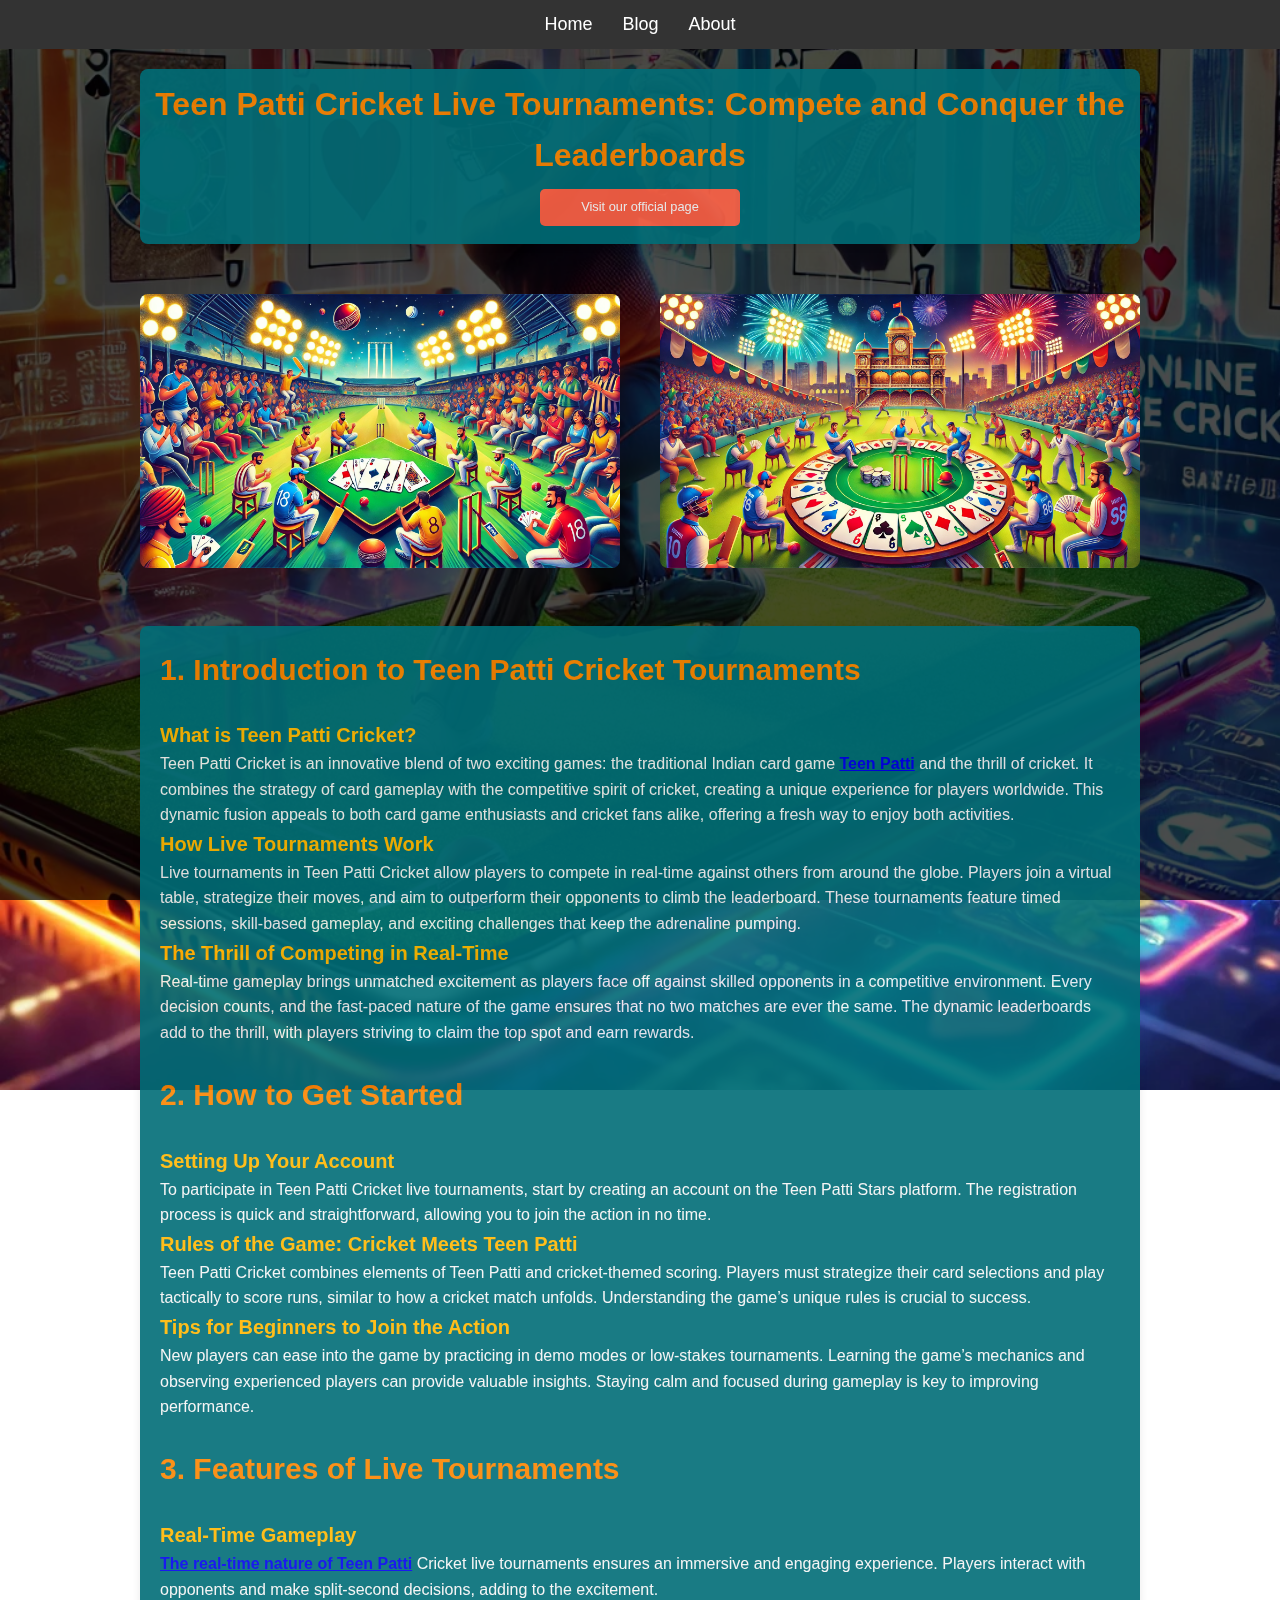
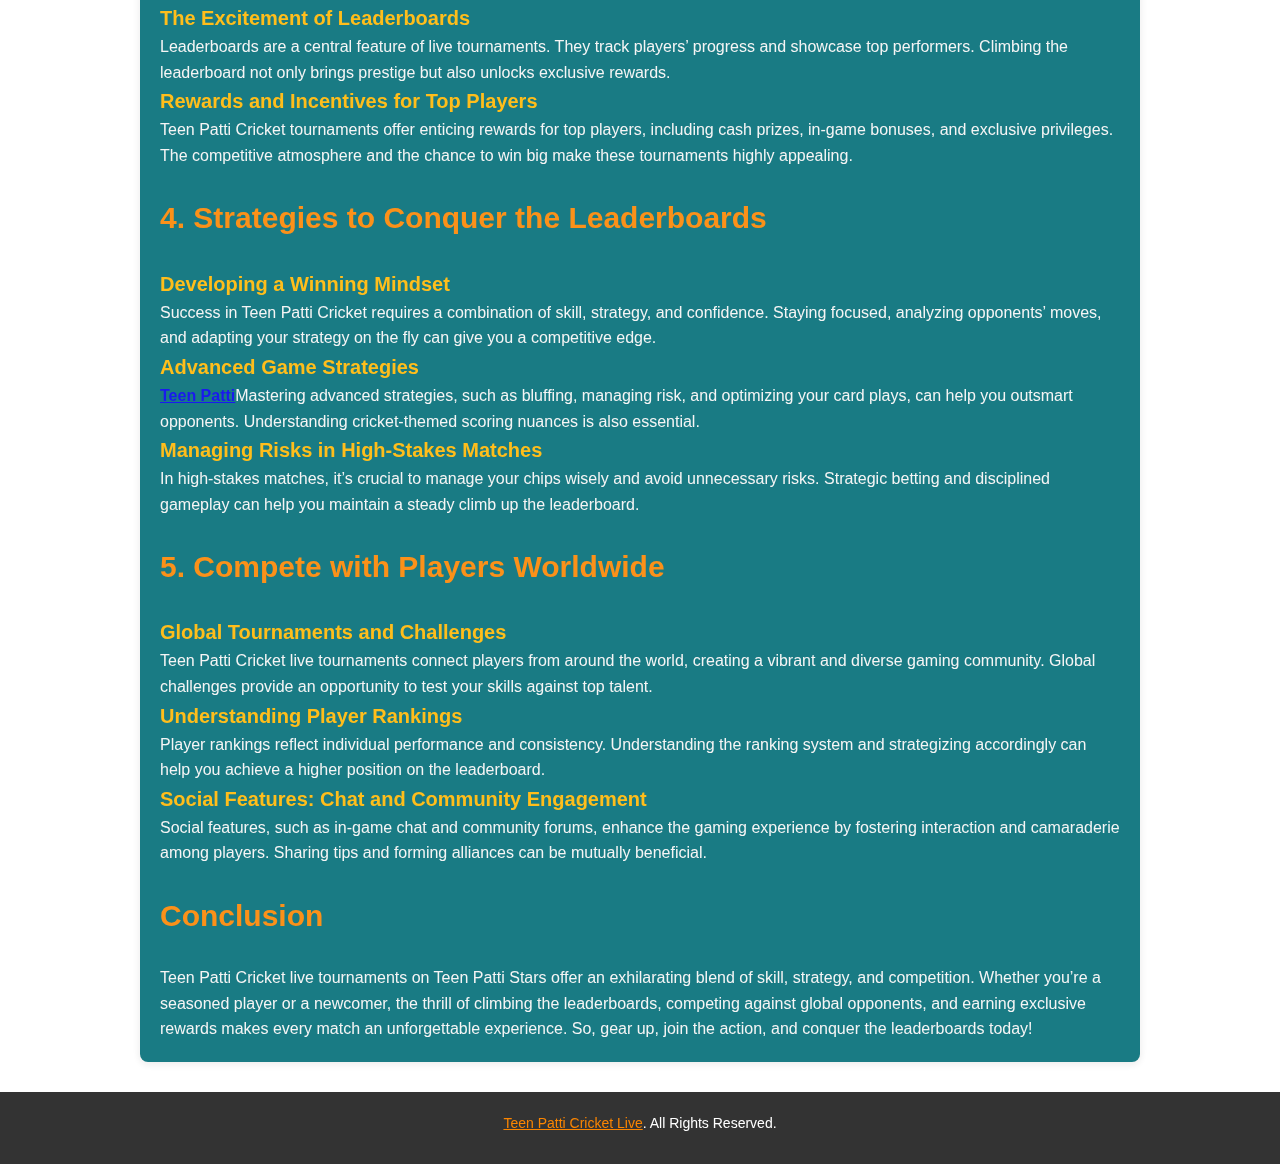
<file: index.html>
<!DOCTYPE html>
<html lang="en">
<head>
    <meta charset="UTF-8">
    <meta name="viewport" content="width=device-width, initial-scale=1.0">
    <meta name="google-site-verification" content="5WUyK4q5jqjuhExcSAVHgecsEATJInm_I01z9UGxLEs" />
    <title>Teen Patti Cricket Live Tournaments: Compete and Conquer the Leaderboards</title>
    <link rel="stylesheet" href="styles.css">
</head>
<body>
    <!-- Header Navbar -->
    <header>
        <nav class="navbar">
            <ul>
                <li><a href="/Teen-Patti-Cricket-Live/">Home</a></li>
                <li><a href="/Teen-Patti-Cricket-Live/blogs.html">Blog</a></li>
                <li><a href="/Teen-Patti-Cricket-Live/about-us.html">About</a></li>
            </ul>
        </nav>
    </header>

    <!-- Blog Content -->
    <div class="content-container">
        <div class="blog-title">
        <h1>Teen Patti Cricket Live Tournaments: Compete and Conquer the Leaderboards</h1>
        <a href="https://teenpattistars.io/"class="btn-link" target="_blank">Visit our official page</a>
        </div>

        <!-- Image Container -->
        <div class="image-container">
            <div class="image-column">
                <a href="https://teenpattistars.io/games/cricket-live/"target="_blank">
                <img src="cricket-live1.webp" alt="Image 1" class="animated-image"></a>
            </div>
            <div class="image-column">
                <a href="https://teenpattistars.io/place-bet-on-teen-patti-cricket-live/"target="_blank">
                <img src="cricket-live2.webp" alt="Image 2" class="animated-image"></a>
            </div>
        </div>

       

        <!-- Teen Patti Cricket Live Tournaments Section -->
        <div class="blog-content">
            

            <h3>1. Introduction to Teen Patti Cricket Tournaments</h3>
            <br>
            <h4>What is Teen Patti Cricket?</h4>
            <p>Teen Patti Cricket is an innovative blend of two exciting games: the traditional Indian card game <a href="https://teenpattistars.io/teen-patti/" target="_blank"><strong>Teen Patti</strong></a> and the thrill of cricket. It combines the strategy of card gameplay with the competitive spirit of cricket, creating a unique experience for players worldwide. This dynamic fusion appeals to both card game enthusiasts and cricket fans alike, offering a fresh way to enjoy both activities.</p>

            <h4>How Live Tournaments Work</h4>
            <p>Live tournaments in Teen Patti Cricket allow players to compete in real-time against others from around the globe. Players join a virtual table, strategize their moves, and aim to outperform their opponents to climb the leaderboard. These tournaments feature timed sessions, skill-based gameplay, and exciting challenges that keep the adrenaline pumping.</p>

            <h4>The Thrill of Competing in Real-Time</h4>
            <p>Real-time gameplay brings unmatched excitement as players face off against skilled opponents in a competitive environment. Every decision counts, and the fast-paced nature of the game ensures that no two matches are ever the same. The dynamic leaderboards add to the thrill, with players striving to claim the top spot and earn rewards.</p>
            <br>
            <h3>2. How to Get Started</h3><br>
            <h4>Setting Up Your Account</h4>
            <p>To participate in Teen Patti Cricket live tournaments, start by creating an account on the Teen Patti Stars platform. The registration process is quick and straightforward, allowing you to join the action in no time.</p>

            <h4>Rules of the Game: Cricket Meets Teen Patti</h4>
            <p>Teen Patti Cricket combines elements of Teen Patti and cricket-themed scoring. Players must strategize their card selections and play tactically to score runs, similar to how a cricket match unfolds. Understanding the game’s unique rules is crucial to success.</p>

            <h4>Tips for Beginners to Join the Action</h4>
            <p>New players can ease into the game by practicing in demo modes or low-stakes tournaments. Learning the game’s mechanics and observing experienced players can provide valuable insights. Staying calm and focused during gameplay is key to improving performance.</p>
            <br>
            <h3>3. Features of Live Tournaments</h3><br>
            <h4>Real-Time Gameplay</h4>
            <p><a href="https://ra1chin.github.io/TeenPatti/" target="_blank"><strong>The real-time nature of Teen Patti</strong></a> Cricket live tournaments ensures an immersive and engaging experience. Players interact with opponents and make split-second decisions, adding to the excitement.</p>

            <h4>The Excitement of Leaderboards</h4>
            <p>Leaderboards are a central feature of live tournaments. They track players’ progress and showcase top performers. Climbing the leaderboard not only brings prestige but also unlocks exclusive rewards.</p>

            <h4>Rewards and Incentives for Top Players</h4>
            <p>Teen Patti Cricket tournaments offer enticing rewards for top players, including cash prizes, in-game bonuses, and exclusive privileges. The competitive atmosphere and the chance to win big make these tournaments highly appealing.</p>
            <br>
            <h3>4. Strategies to Conquer the Leaderboards</h3><br>
            <h4>Developing a Winning Mindset</h4>
            <p>Success in Teen Patti Cricket requires a combination of skill, strategy, and confidence. Staying focused, analyzing opponents’ moves, and adapting your strategy on the fly can give you a competitive edge.</p>

            <h4>Advanced Game Strategies</h4>
            <p><a href="https://ra1chin.github.io/Teen-Patti-Strategy/" target="_blank"><strong>Teen Patti</strong></a>Mastering advanced strategies, such as bluffing, managing risk, and optimizing your card plays, can help you outsmart opponents. Understanding cricket-themed scoring nuances is also essential.</p>

            <h4>Managing Risks in High-Stakes Matches</h4>
            <p>In high-stakes matches, it’s crucial to manage your chips wisely and avoid unnecessary risks. Strategic betting and disciplined gameplay can help you maintain a steady climb up the leaderboard.</p>
            <br>
            <h3>5. Compete with Players Worldwide</h3><br>
            <h4>Global Tournaments and Challenges</h4>
            <p>Teen Patti Cricket live tournaments connect players from around the world, creating a vibrant and diverse gaming community. Global challenges provide an opportunity to test your skills against top talent.</p>

            <h4>Understanding Player Rankings</h4>
            <p>Player rankings reflect individual performance and consistency. Understanding the ranking system and strategizing accordingly can help you achieve a higher position on the leaderboard.</p>

            <h4>Social Features: Chat and Community Engagement</h4>
            <p>Social features, such as in-game chat and community forums, enhance the gaming experience by fostering interaction and camaraderie among players. Sharing tips and forming alliances can be mutually beneficial.</p>
            <br>
            <h3>Conclusion</h3><br>
            <p>Teen Patti Cricket live tournaments on Teen Patti Stars offer an exhilarating blend of skill, strategy, and competition. Whether you’re a seasoned player or a newcomer, the thrill of climbing the leaderboards, competing against global opponents, and earning exclusive rewards makes every match an unforgettable experience. So, gear up, join the action, and conquer the leaderboards today!</p>
        </div>
    </div>

    

    <!-- Footer -->
    <footer>
        <div class="footer-container">
            <p><a href="https://teenpattistars.io/place-bet-on-teen-patti-cricket-live/"style="color: #fb8500;" target="_blank">Teen Patti Cricket Live</a>. All Rights Reserved.</p>
            
        </div>
    </footer>

    <script src="scripts.js"></script>
</body>
</html>
</file>
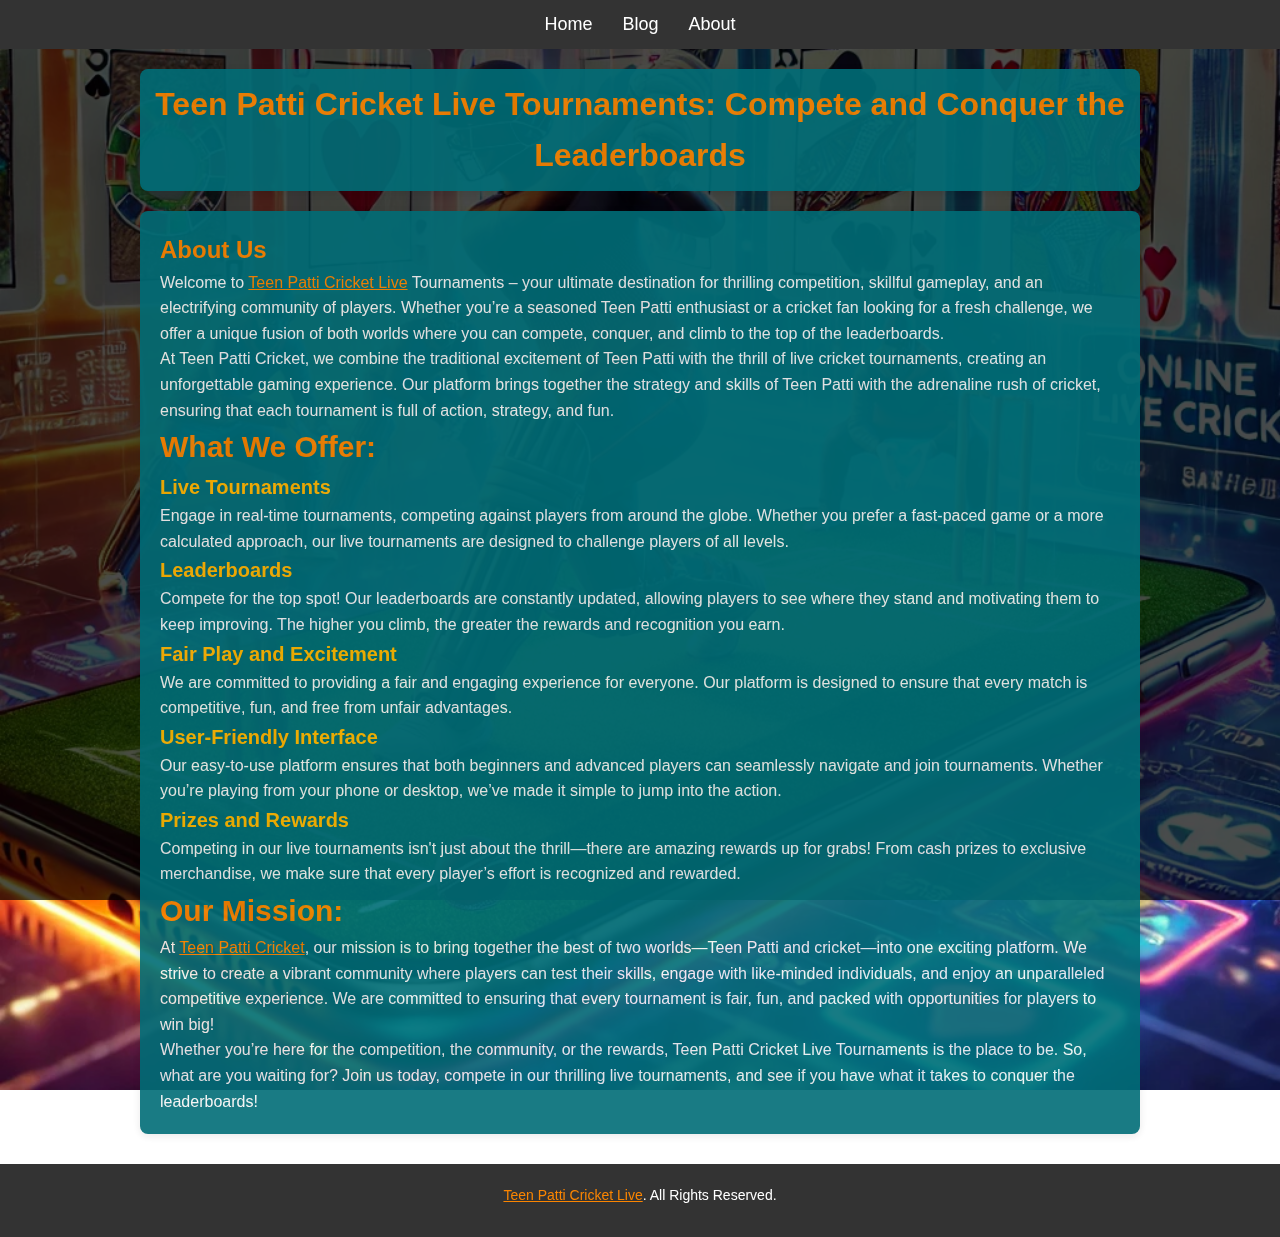
<file: about-us.html>
<!DOCTYPE html>
<html lang="en">
<head>
    <meta charset="UTF-8">
    <meta name="viewport" content="width=device-width, initial-scale=1.0">
    <meta name="google-site-verification" content="5WUyK4q5jqjuhExcSAVHgecsEATJInm_I01z9UGxLEs" />
    <title>Teen Patti Cricket Live Tournaments: Compete and Conquer the Leaderboards</title>
    <link rel="stylesheet" href="styles.css">
</head>
<body>
    <!-- Header Navbar -->
    <header>
        <nav class="navbar">
            <ul>
                <li><a href="/Teen-Patti-Cricket-Live/">Home</a></li>
                <li><a href="/Teen-Patti-Cricket-Live/blogs.html">Blog</a></li>
                <li><a href="/Teen-Patti-Cricket-Live/about-us.html">About</a></li>
            </ul>
        </nav>
    </header>

    <!-- Blog Content -->
    <div class="content-container">
        <div class="blog-title">
            <h1>Teen Patti Cricket Live Tournaments: Compete and Conquer the Leaderboards</h1>
        </div>

        <!-- About Us Section -->
        <div class="blog-content">
            <h2>About Us</h2>
            <p>Welcome to <a href="https://teenpattistars.io/place-bet-on-teen-patti-cricket-live/" style="color: #fb8500;" target="_blank">Teen Patti Cricket Live</a> Tournaments – your ultimate destination for thrilling competition, skillful gameplay, and an electrifying community of players. Whether you’re a seasoned Teen Patti enthusiast or a cricket fan looking for a fresh challenge, we offer a unique fusion of both worlds where you can compete, conquer, and climb to the top of the leaderboards.</p>
            
            <p>At Teen Patti Cricket, we combine the traditional excitement of Teen Patti with the thrill of live cricket tournaments, creating an unforgettable gaming experience. Our platform brings together the strategy and skills of Teen Patti with the adrenaline rush of cricket, ensuring that each tournament is full of action, strategy, and fun.</p>

            <h3>What We Offer:</h3>
            <h4>Live Tournaments</h4>
            <p>Engage in real-time tournaments, competing against players from around the globe. Whether you prefer a fast-paced game or a more calculated approach, our live tournaments are designed to challenge players of all levels.</p>
            <h4>Leaderboards</h4>
            <p>Compete for the top spot! Our leaderboards are constantly updated, allowing players to see where they stand and motivating them to keep improving. The higher you climb, the greater the rewards and recognition you earn.</p>
            <h4>Fair Play and Excitement</h4>
            <p>We are committed to providing a fair and engaging experience for everyone. Our platform is designed to ensure that every match is competitive, fun, and free from unfair advantages.</p>
            <h4>User-Friendly Interface</h4>
            <p>Our easy-to-use platform ensures that both beginners and advanced players can seamlessly navigate and join tournaments. Whether you’re playing from your phone or desktop, we’ve made it simple to jump into the action.</p>
            <h4>Prizes and Rewards</h4>
            <p>Competing in our live tournaments isn't just about the thrill—there are amazing rewards up for grabs! From cash prizes to exclusive merchandise, we make sure that every player’s effort is recognized and rewarded.</p>

            <h3>Our Mission:</h3>
            <p>At <a href="https://teenpattistars.io/place-bet-on-teen-patti-cricket-live/" style="color: #fb8500;" target="_blank">Teen Patti Cricket</a>, our mission is to bring together the best of two worlds—Teen Patti and cricket—into one exciting platform. We strive to create a vibrant community where players can test their skills, engage with like-minded individuals, and enjoy an unparalleled competitive experience. We are committed to ensuring that every tournament is fair, fun, and packed with opportunities for players to win big!</p>

            <p>Whether you’re here for the competition, the community, or the rewards, Teen Patti Cricket Live Tournaments is the place to be. So, what are you waiting for? Join us today, compete in our thrilling live tournaments, and see if you have what it takes to conquer the leaderboards!</p>
        </div>

    </div>

    <!-- Footer -->
    <footer>
        <div class="footer-container">
            <p><a href="https://teenpattistars.io/place-bet-on-teen-patti-cricket-live/" style="color: #fb8500;" target="_blank">Teen Patti Cricket Live</a>. All Rights Reserved.</p>
        </div>
    </footer>

    <script src="scripts.js"></script>
</body>
</html>
</file>
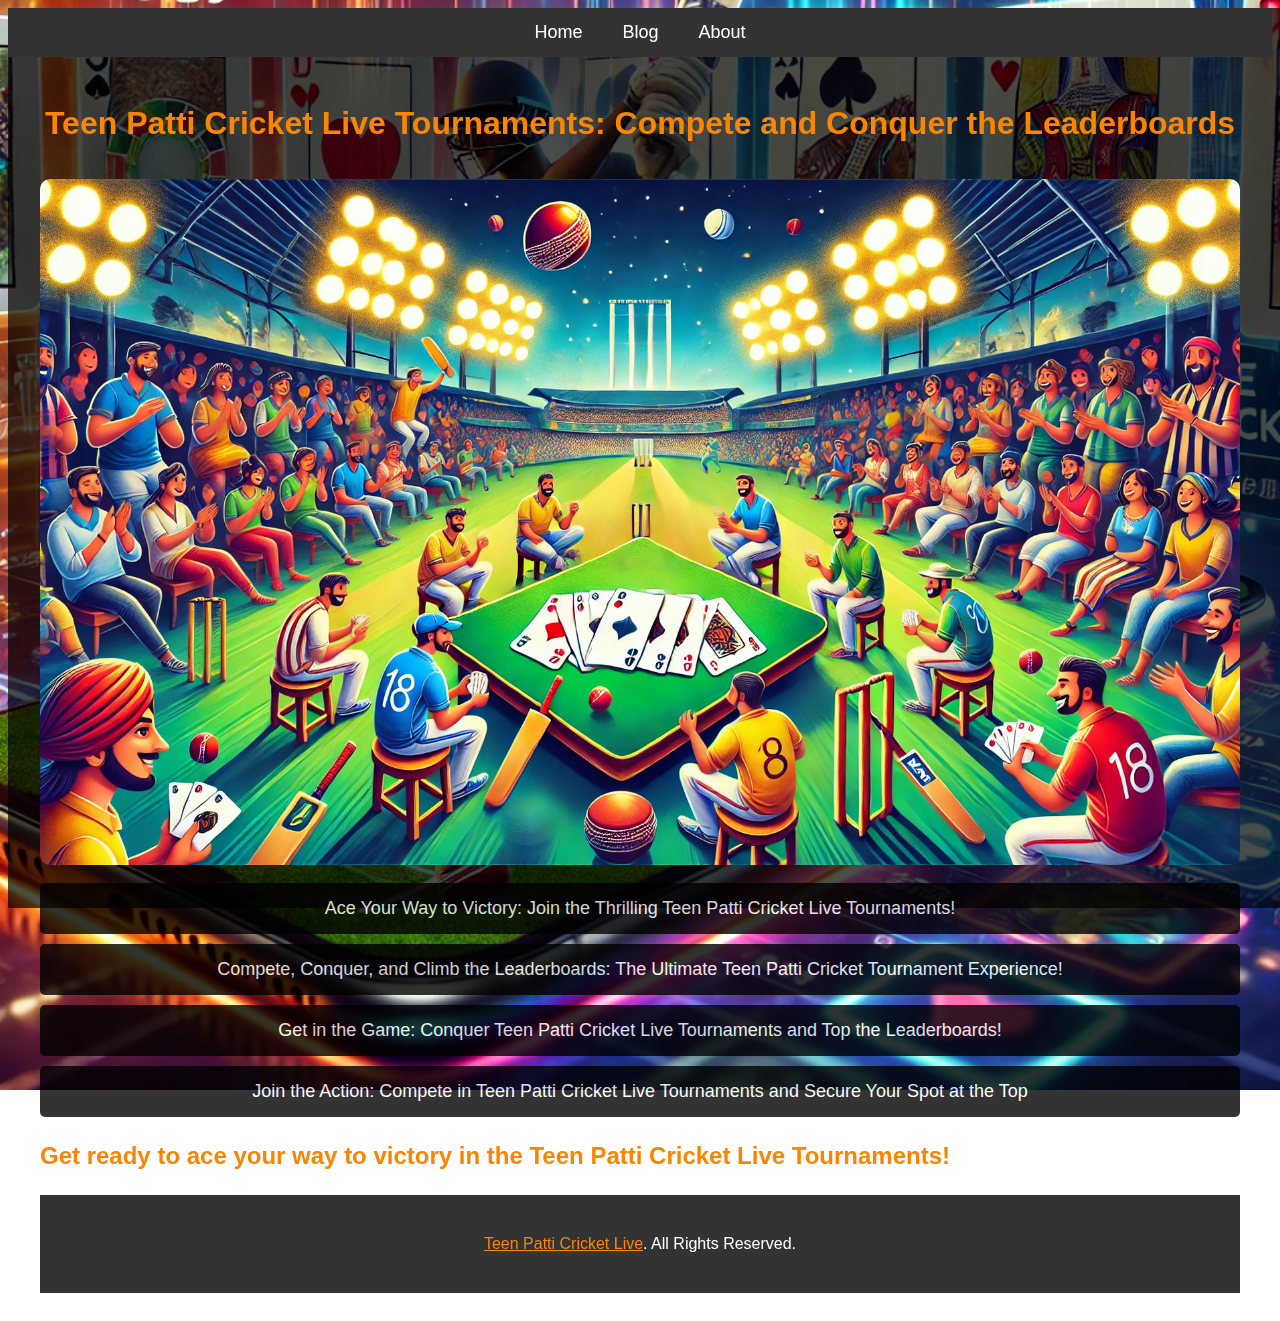
<file: blogs.html>
<!DOCTYPE html>
<html lang="en">
<head>
    <meta charset="UTF-8">
    <meta name="viewport" content="width=device-width, initial-scale=1.0">
    <meta name="google-site-verification" content="5WUyK4q5jqjuhExcSAVHgecsEATJInm_I01z9UGxLEs" />
    <title>Teen Patti Cricket Live Tournaments: Compete and Conquer the Leaderboards</title>
    <link rel="stylesheet" href="styles1.css">
</head>
<body>
    <!-- Header Navbar -->
    <header>
        <nav class="navbar">
            <ul>
                <li><a href="/Teen-Patti-Cricket-Live/">Home</a></li>
                <li><a href="/Teen-Patti-Cricket-Live/blogs.html">Blog</a></li>
                <li><a href="/Teen-Patti-Cricket-Live/about-us.html">About</a></li>
                
            </ul>
        </nav>
    </header>

    <!-- Blog Content -->
    <div class="content-container">
        <div class="blog-title">
            <h1>Teen Patti Cricket Live Tournaments: Compete and Conquer the Leaderboards</h1>
        </div>

        <!-- Image Container -->
        <div class="image-container">
            <a href="https://teenpattistars.io/games/cricket-live/" target="_blank">
                <img src="cricket-live1.webp" alt="Image 1" class="animated-image">
            </a>
        </div>

        <!-- Toggle Content -->
        <div class="toggle-container">
            <button class="toggle-button">Ace Your Way to Victory: Join the Thrilling Teen Patti Cricket Live Tournaments!</button>
            <div class="toggle-content">
                <p>Are you ready to combine your love for Teen Patti and Cricket in a one-of-a-kind gaming experience? If you’re someone who thrives on competition, excitement, and the thrill of victory, the Teen Patti Cricket Live Tournaments are calling your name...</p>
            <h2>Experience the Ultimate Blend of Teen Patti and Cricket</h2>
            <p>Teen Patti has been a staple in card games for decades, and when you mix it with cricket—a beloved sport that millions follow—magic happens! Teen Patti Cricket is an innovative fusion of card strategies and cricket dynamics...</p>
           <h2>Compete in Real-Time with Players Worldwide</h2>
           <p>One of the most exciting features of the Teen Patti Cricket Live Tournaments is the ability to compete with players from all over the globe. The tournament runs live, offering you the opportunity to challenge top players and face off in a dynamic, real-time environment...</p>
           <h2>Big Rewards Await the Most Skilled Players</h2>
           <p>The Teen Patti Cricket Live Tournaments aren’t just about bragging rights; the rewards are as impressive as the competition! From cash prizes to exclusive bonuses, the more skilled you are, the bigger the rewards...</p>
           <h2>How to Join and Get Started in Teen Patti Cricket Tournaments</h2>
           <p>Choose a trusted platform that offers Teen Patti Cricket tournaments.Sign up and create an account.
            Deposit Funds:To enter tournaments, you might need to deposit funds into your account. Make sure you check the tournament entry fee and get ready to compete.
            Select Your Tournament: Browse through the upcoming live tournaments and choose one that fits your schedule and skill level.
            Get Playing: Once you're in, it's time to test your skills and aim for victory...</p>
           <h2>Top Strategies for Winning the Teen Patti Cricket Challenge</h2>
           <p>To excel in Teen Patti, it's essential to familiarize yourself with the game’s strategies and understand how to play your cards wisely. Mastering the cricket element is also crucial, whether you're bowling or batting, as it can influence the game’s dynamics. Adaptability is key—since the game is live, situations can change quickly, requiring fast decision-making. Most importantly, staying calm under pressure separates the best players from the rest, as they are able to maintain their composure and make the right moves even in tense moments.</p>
           <h2>Why Teen Patti Cricket is the Hottest Live Tournament Right Now</h2>
           <p>Teen Patti Cricket has quickly become a favorite among both card game lovers and cricket fans. Why is it so popular? For starters, it offers the perfect combination of strategy, excitement, and live competition</p>
           <h2>Stay Ahead: Tips to Improve Your Gameplay</h2>
           <p>Regular practice is essential to improve your skills; the more you play, the better you'll understand the game mechanics and nuances. Watching professional players can also be a great way to learn, as you can observe their strategies and techniques. Tracking your performance is important—keeping a record of your wins and losses will help you identify areas for improvement. Additionally, staying updated on new tournament features and game updates ensures you remain competitive and can adapt to any changes that might affect your strategy.</p>
           <h2></h2>
           <p></p>
        
        </div>
        

        <div class="toggle-container">
            <button class="toggle-button">Compete, Conquer, and Climb the Leaderboards: The Ultimate Teen Patti Cricket Tournament Experience!</button>
            <div class="toggle-content">
                <p>Are you ready to take your gaming skills to the next level and compete in a tournament like no other? The Teen Patti Cricket Tournament offers the perfect blend of strategic card gameplay and the excitement of cricket. Whether you’re a seasoned Teen Patti player or a cricket fan, this is the ultimate competitive experience for you. It’s time to compete, conquer, and climb the leaderboards for a chance at incredible rewards and global recognition. Let’s dive into what makes this tournament so thrilling!</p>
                <h2>Unleash Your Inner Champion in Teen Patti Cricket</h2>
           <p>Teen Patti is known for its mind-blowing strategies and heart-pounding excitement, while cricket captures the essence of teamwork, strategy, and skill. Now imagine merging the two into a single tournament. That’s exactly what the Teen Patti Cricket Tournament offers: a chance to showcase your card-playing brilliance while adapting to the high-energy world of cricket. Whether you’re taking your turn with the cards or stepping up to bowl or bat, you’ll need to think fast and play smart. The best part? Your skills in both areas determine your progress through the tournament. Unleash your inner champion and dominate the game!</p>
           <h2>Real-Time Action: Battle with Players from Around the World</h2>
           <p>One of the most exciting aspects of the Teen Patti Cricket Tournament is the real-time action. This isn’t a game you play at your own pace; it’s live, and you’ll be going head-to-head with players from around the globe. Whether you’re competing with seasoned veterans or rising stars, the dynamic atmosphere of real-time play makes every moment intense. Every decision counts, and the ability to outwit your opponents keeps you on your toes. It’s not just a local challenge—it’s a global battlefield where the best of the best rise to the top!</p>
           <h2>Climb the Leaderboards and Reap the Rewards</h2>
           <p>As you compete in the Teen Patti Cricket Tournament, your goal is not just to win individual rounds but to climb the leaderboards. The more victories you rack up, the higher you rise in the rankings. Every tournament is an opportunity to prove your skills, sharpen your strategies, and earn your place among the top players. And the rewards? They’re just as thrilling as the competition! From cash prizes to exclusive bonuses, the higher you climb, the more you stand to gain. So, if you’ve got the skill and the determination, the leaderboard is where you’ll want to be.</p>
           <h2>How to Enter and Begin Your Journey to Victory</h2>
           <p>
            Getting started in the Teen Patti Cricket Tournament is simple and quick. First, sign up on a trusted platform offering the tournament and create your account. After that, you’ll need to make a deposit to secure your spot in the game. Once your funds are in, you can pick the tournament that best suits your style, timing, and skill level. Finally, enter the live tournament and get ready for fast-paced action. With each move, you'll need to stay sharp and prepared to make your next play. Your journey to the top begins the moment you join the game!</p>
           <h2>Master the Art of Teen Patti and Cricket Strategy</h2>
           <p>To truly excel in the Teen Patti Cricket Tournament, you’ll need to master both Teen Patti and cricket strategies. In Teen Patti, knowing when to bet, fold, or raise is crucial. Understanding the cards and your opponents’ patterns will give you an edge. On the cricket side, precise timing is key—whether you’re batting or bowling, each move impacts your chances of victory. Your strategic play will determine whether you hold your ground or conquer the tournament. The most successful players combine the skills of both games and create a seamless, tactical approach.</p>
           <h2>Why Teen Patti Cricket is the Ultimate Competitive Experience</h2>
           <p>So, why is Teen Patti Cricket the ultimate competitive experience? It’s the perfect blend of strategy, adrenaline, and global competition. No two rounds are ever the same, and the mix of card-playing and cricket keeps things fresh and exciting. Plus, the live format adds an extra layer of suspense—every decision, every move, every twist in the game keeps you engaged and on the edge of your seat. The chance to compete with players from around the world means you’re never far from a new challenge. Teen Patti Cricket has it all: intense competition, skill-based gameplay, and rewarding prizes.</p>
           <h2>Top Tips for Dominating the Teen Patti Cricket Tournaments</h2>
           <p>To become a true champion in Teen Patti Cricket, it’s important to balance strategy with instinct. While Teen Patti involves calculated moves, trusting your gut and playing your opponents is just as crucial. When it comes to cricket, adapting your strategy is key—whether you’re batting or bowling, being able to adjust to changing conditions will give you the edge. Understanding your opponents is also vital; study their playing styles to determine if they’re aggressive or conservative, and use that knowledge to outplay them. Above all, staying calm under pressure is essential. Whether you’re in a high-stakes cricket moment or dealing with a tough hand in Teen Patti, maintaining composure is the key to success.</p>
           <h2>Your Path to Glory: Join the Tournament and Show Your Skills!</h2>
           <p>The Teen Patti Cricket Tournament is waiting for players like you to step up and show what you’re made of. Compete against the best, conquer the challenges, and climb the leaderboards for the ultimate reward. Whether you’re in it for the glory, the rewards, or the thrill of the competition, this tournament promises an unforgettable experience. So, what are you waiting for? Join the action today, and start your path to glory in the Teen Patti Cricket Tournament. It’s time to prove you have what it takes to come out on top!</p>
           <h2></h2>
           <p></p>
           <h2></h2>
           <p></p>
           <h2></h2>
            </div>
        </div>

        <div class="toggle-container">
            <button class="toggle-button">Get in the Game: Conquer Teen Patti Cricket Live Tournaments and Top the Leaderboards!</button>
            <div class="toggle-content">
                <p>If you’re someone who loves a challenge, thrives in competitive environments, and enjoys the rush of victory, then the Teen Patti Cricket Live Tournaments are the perfect playground for you! Combining the strategic intensity of Teen Patti with the action-packed excitement of cricket, these tournaments offer an experience unlike any other. With a chance to compete, conquer, and rise to the top, there’s no better opportunity to prove you have what it takes to dominate the game.</p>
                <h2>Unleash Your Competitive Spirit in Teen Patti Cricket</h2>
                <p>Teen Patti has been a favorite pastime for many, celebrated for its blend of luck and strategy. But when you combine it with cricket—one of the most popular sports globally—the stakes are raised! Teen Patti Cricket is a dynamic, fast-paced game that challenges both your card-playing expertise and your cricketing skills. Whether you’re holding a royal flush or delivering the perfect ball, each moment in the game demands quick thinking and smart moves. It’s time to unleash your competitive spirit and show the world what you’re capable of!</p>
           <h2>Play Against the Best: Compete in Live Tournaments</h2>
           <p>What makes the Teen Patti Cricket Live Tournaments so exciting is the chance to compete in real-time against players from around the globe. Every tournament is live, so you’re up against the best of the best, each vying for the top spot. The pressure is on, and the adrenaline is palpable! You’ll need to think on your feet, adapt to changing situations, and constantly raise your game to outplay your opponents. It’s an opportunity to not only test your skills but also to learn from the finest players in the world.</p>
           <h2>Top the Leaderboards and Claim Your Victory</h2>
           <p>The ultimate goal in any tournament is to top the leaderboards. With each victory, you rise higher, earning the respect of your peers and the chance to win bigger rewards. The more tournaments you enter, the better your chances of cementing your place at the top. And the rewards are just as exciting as the competition. From cash prizes to exclusive bonuses, the leaderboards represent more than just bragging rights—they’re a path to valuable rewards. The question is: are you ready to claim your spot as a top contender?</p>
           <h2>Step Into the Game: The Ultimate Challenge Awaits You!</h2>
           <p>The Teen Patti Cricket Live Tournaments are not just another gaming event—they’re an opportunity to prove your skill, compete at the highest level, and earn incredible rewards. Whether you’re a seasoned gamer or a newcomer, the tournament is a thrilling challenge that promises excitement, suspense, and glory.
            So, what are you waiting for? Get in the game, conquer the tournament, and rise to the top of the leaderboards! Your chance to compete against the best, show your skills, and earn recognition is here. Don’t miss out—join the action today and take your place in the ultimate gaming challenges.</p>
           
            </div>
        </div>

        <div class="toggle-container">
            <button class="toggle-button">Join the Action: Compete in Teen Patti Cricket Live Tournaments and Secure Your Spot at the Top</button>
            <div class="toggle-content">
              <p>Are you ready to take your gaming skills to the next level? Teen Patti Cricket Live Tournaments offer an exciting fusion of card strategy and cricket action, bringing a new dimension to the world of online gaming. Whether you're a seasoned Teen Patti pro or a cricket enthusiast, this tournament lets you test your skills in a thrilling, competitive environment. It's time to join the action, compete, and secure your spot at the top. Read on to discover why this tournament is a must-play!</p>
              <h2>Experience the Ultimate Fusion of Teen Patti and Cricket</h2>
              <p>Teen Patti has been a popular game for years, known for its strategic depth and suspenseful gameplay. Add in the excitement of cricket, and you have a one-of-a-kind gaming experience! In Teen Patti Cricket, you’re not only making strategic decisions based on your cards but also adjusting your play based on cricketing elements like batting, bowling, and fielding. This unique blend of strategy and action keeps the game exciting and unpredictable, offering something for every type of gamer.
                Each tournament round presents a new challenge, where your skills with the cards and your understanding of cricket strategy will both determine your success. Whether you're batting under pressure or playing a critical hand of Teen Patti, it’s an adrenaline-pumping experience that never gets old.</p>
              <h2>Real-Time Thrills: Compete with Players Worldwide</h2>
              <p>One of the most exciting aspects of Teen Patti Cricket Live Tournaments is the ability to compete in real-time with players from around the globe. Gone are the days of solo play or asynchronous games—now you’re up against the world’s best, where each tournament is a live competition. The stakes are high, and you’ll need to keep your focus as you make your moves, whether you’re playing a hand of Teen Patti or taking a turn in the cricket match. The live format adds an extra layer of intensity, as every decision could lead to your victory or defeat.
                With players from all walks of life, each tournament is a fresh opportunity to prove your skill and rise through the ranks. Competition doesn’t get more intense than this!</p>
              <h2>Your Path to Victory: Join the Tournament and Prove Your Skills!</h2>
              <p>The Teen Patti Cricket Live Tournaments are calling, and it's time for you to prove your skills! Whether you’re looking to compete for fun or claim the top spot on the leaderboard, these tournaments offer a thrilling experience that you won’t want to miss. From exciting real-time play to huge rewards, this is where champions are made.
                So, what are you waiting for? Join the action today and begin your journey to the top. Compete, strategize, and outplay your opponents for a chance at victory in the Teen Patti Cricket Live Tournaments!</p>
              
            </div>
        </div>
        <h2 style="color: #fb8500;">Get ready to ace your way to victory in the Teen Patti Cricket Live Tournaments!</h2>
    </div>

    <!-- Footer -->
    <footer>
        <div class="footer-container">
            <p><a href="https://teenpattistars.io/place-bet-on-teen-patti-cricket-live/" style="color: #fb8500;" target="_blank">Teen Patti Cricket Live</a>. All Rights Reserved.</p>
        </div>
    </footer>

    <script src="scripts2.js"></script>
</body>
</html>
</file>
<file: styles1.css>
/* Basic Styling */
body {
    font-family: 'Lucida Sans', 'Lucida Sans Regular', 'Lucida Grande', 'Lucida Sans Unicode', Geneva, Verdana, sans-serif;
    line-height: 1.6;
    background: url(Cricket-live3.webp) no-repeat center center fixed;
    background-size: cover;
}
body::before {
    content: '';
    position: fixed; top 0; left 0; width: 100%; height: 100%; background: rgba(0, 0, 0, 0.7); z-index: -1;
}

.navbar {
    background-color: #333;
    padding: 10px;
}

.navbar ul {
    list-style-type: none;
    margin: 0;
    padding: 0;
    display: flex;
    justify-content: center;
}

.navbar ul li {
    margin: 0 20px;
}

.navbar ul li a {
    color: white;
    text-decoration: none;
    font-size: 18px;
}

.content-container {
    padding: 20px;
    max-width: 1200px;
    margin: 0 auto;
}

.blog-title {
    text-align: center;
    color: #fb8500;
}

.blog-title h1 {
    font-size: 2rem;
    
}

.btn-link {
    display: inline-block;
    margin-top: 20px;
    padding: 10px 20px;
    background-color: #fb8500;
    color: white;
    text-decoration: none;
    border-radius: 5px;
}

.image-container {
    text-align: center;
    margin-top: 30px;
}

.animated-image {
    width: 100%;
    max-width: 1500px;
    border-radius: 10px;
    transition: transform 0.3s ease;
}

.animated-image:hover {
    transform: scale(1.05);
}

.toggle-button {
    background-color: #000000;
    color: white;
    padding: 15px;
    width: 100%;
    text-align: center;
    border: none;
    cursor: pointer;
    font-size: 18px;
    border-radius: 5px;
    margin-top: 10px;
    opacity: 0.8;
}

.toggle-content {
    display: none;
    margin-top: 10px;
    background-color: #f4f4f4;
    padding: 10px;
    border-radius: 5px;
    opacity: 0.8;
}

/* Footer Styling */
.footer-container {
    background-color: #333;
    color: white;
    padding: 20px;
    text-align: center;
}

.social-links {
    list-style-type: none;
    padding: 0;
}

.social-links li {
    display: inline;
    margin: 0 10px;
}

.social-links li a {
    color: white;
    text-decoration: none;
}

.social-links li a:hover {
    text-decoration: underline;
}
</file>
<file: styles.css>
/* Reset and general styles */
* {
    margin: 0;
    padding: 0;
    box-sizing: border-box;
}

/* Body and background */
body {
    font-family: 'Lucida Sans', 'Lucida Sans Regular', 'Lucida Grande', 'Lucida Sans Unicode', Geneva, Verdana, sans-serif;
    line-height: 1.6;
    background: url(Cricket-live3.webp) no-repeat center center fixed;
    background-size: cover;
}
body::before {
    content: '';
    position: fixed; top 0; left 0; width: 100%; height: 100%; background: rgba(0, 0, 0, 0.7); z-index: -1;

}

/* Navbar styles */
.navbar {
    display: flex;
    justify-content: center;
    background-color: #333;
    padding: 10px;
}

.navbar ul {
    list-style-type: none;
    display: flex;
}

.navbar li {
    margin: 0 15px;
}

.navbar a {
    color: white;
    text-decoration: none;
    font-size: 18px;
}

.navbar a:hover {
    color: #ff6347;
}

/* Title and button styles */
.blog-title {
    text-align: center;
    font-size: 0.8rem;
    margin: 20px auto;
    padding: 10px;
    max-width: 1000px;
    box-shadow: 0 2px 10px rgba(0, 0, 0, 0.1);
    border-radius: 8px;
    color: #fb8500;
    background-color: #006d77;
    opacity: 0.9;

}
.blog-title h1 {
    font-size: 2rem;
    
}

.btn-link {
    display: block;
    width: 200px;
    margin: 8px auto;
    text-align: center;
    padding: 8px;
    background-color: #ff6347;
    color: white;
    text-decoration: none;
    border-radius: 5px;
}

.btn-link:hover {
    background-color: #e5533f;
}

/* Image container styles */
.image-container {
    display: flex;
    justify-content: center;
    gap: 40px;
    margin-top: 30px;
    max-width:  1000px;
    margin: 50px auto;
    border-radius: 8px;
}

.image-column {
    width: 50%;
}

.animated-image {
    width: 100%;
    height: auto;
    transition: transform 0.5s ease-in-out;
    border-radius: 8px;
}

.animated-image:hover {
    transform: scale(1.1);
}

/* Blog content styles */
.blog-content {
    max-width: 1000px;
    margin: 20px auto;
    padding: 20px;
    color: #fb8500;
    background: #006d77;
    border-radius: 8px;
    box-shadow: 0 2px 10px rgba(0, 0, 0, 0.1);
    opacity: 0.9;
    
}
.blog-content p {
    color:#f4f4f4
}
.blog-content h3 {
    font-size: 30px;
}
.blog-content h4 {
    font-size: 20px;
    color: #ffb703;
}

/* Responsive styles for mobile devices */
@media screen and (max-width: 768px) {
    .navbar ul {
        flex-direction: column;
        align-items: center;
    }

    .image-container {
        flex-direction: column;
        
    }

    .image-column {
        width: 100%;
        margin-bottom: 20px;
    }

    .blog-title {
        font-size: 2rem;
    }

    .btn-link {
        width: 180px;
    }
}
/* Footer styles */
footer {
    background-color: #333;
    color: white;
    padding: 20px 0;
    text-align: center;
    margin-top: 30px;
}

.footer-container {
    max-width: 800px;
    margin: 0 auto;
}

.footer-container p {
    margin-bottom: 10px;
    font-size: 14px;
}

.social-links {
    list-style-type: none;
    display: flex;
    justify-content: center;
    gap: 15px;
    padding: 0;
}

.social-links li a {
    color: white;
    text-decoration: none;
    font-size: 16px;
    transition: color 0.3s;
}

.social-links li a:hover {
    color: #ff6347;
}
</file>
